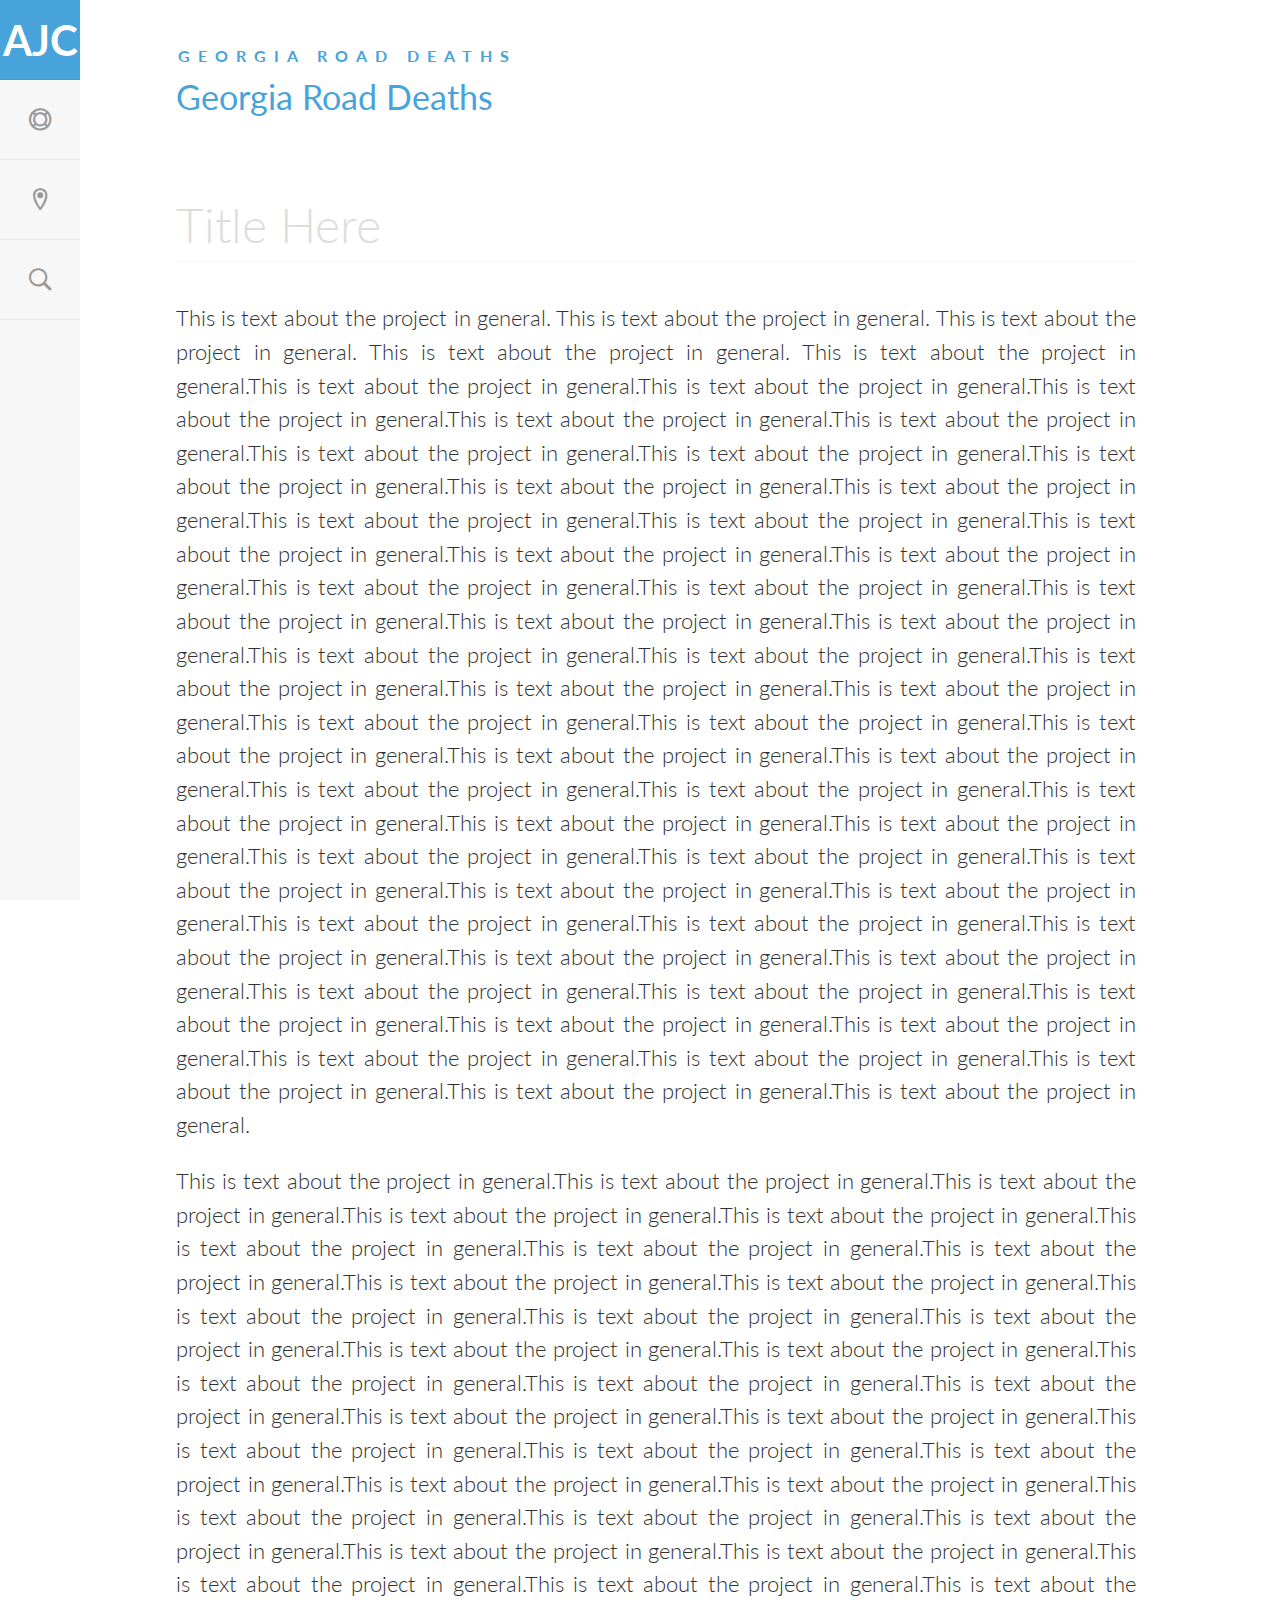
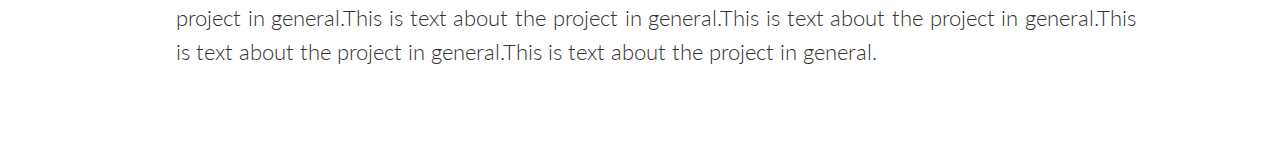
<file: index.html>
<!DOCTYPE html>
<html lang="en" class="no-js">
	<head>
		<meta charset="UTF-8" />
		<meta http-equiv="X-UA-Compatible" content="IE=edge,chrome=1"> 
		<meta name="viewport" content="width=device-width, initial-scale=1.0"> 
		<title>Georgia Road Deaths</title>
		<meta name="description" content="Blueprint: Vertical Icon Menu" />
		<meta name="keywords" content="Vertical Icon Menu, vertical menu, icons, menu, css" />
		<meta name="author" content="Codrops" />
		<link rel="shortcut icon" href="../favicon.ico">
		<link rel="stylesheet" type="text/css" href="css/default.css" />
		<link rel="stylesheet" type="text/css" href="css/component.css" />
		<script src="js/modernizr.custom.js"></script>
	</head>
	<body>
		<div class="container">
			<header class="clearfix">
			<span>Georgia Road Deaths</span>				
			<h1>Georgia Road Deaths</h1>
				
			</header>
			<ul class="cbp-vimenu">
				<li><a href="index.html" class="icon-logo">Main</a></li>
				<li><a href="general.html" class="icon-general">General</a></li>
				<li><a href="map.html" class="icon-map">Map</a></li>
				<li><a href="search.html" class="icon-search">Search</a></li>
				<!-- Example for active item:
				<li class="cbp-vicurrent"><a href="#" class="icon-pencil">Pencil</a></li>
				-->
		
			</ul>
			<div class="main">
				<h2>Title Here</h2>
				<p>This is text about the project in general. This is text about the project in general. This is text about the project in general. This is text about the project in general. This is text about the project in general.This is text about the project in general.This is text about the project in general.This is text about the project in general.This is text about the project in general.This is text about the project in general.This is text about the project in general.This is text about the project in general.This is text about the project in general.This is text about the project in general.This is text about the project in general.This is text about the project in general.This is text about the project in general.This is text about the project in general.This is text about the project in general.This is text about the project in general.This is text about the project in general.This is text about the project in general.This is text about the project in general.This is text about the project in general.This is text about the project in general.This is text about the project in general.This is text about the project in general.This is text about the project in general.This is text about the project in general.This is text about the project in general.This is text about the project in general.This is text about the project in general.This is text about the project in general.This is text about the project in general.This is text about the project in general.This is text about the project in general.This is text about the project in general.This is text about the project in general.This is text about the project in general.This is text about the project in general.This is text about the project in general.This is text about the project in general.This is text about the project in general.This is text about the project in general.This is text about the project in general.This is text about the project in general.This is text about the project in general.This is text about the project in general.This is text about the project in general.This is text about the project in general.This is text about the project in general.This is text about the project in general.This is text about the project in general.This is text about the project in general.This is text about the project in general.This is text about the project in general.This is text about the project in general.This is text about the project in general.This is text about the project in general.This is text about the project in general.</p>
				<p>This is text about the project in general.This is text about the project in general.This is text about the project in general.This is text about the project in general.This is text about the project in general.This is text about the project in general.This is text about the project in general.This is text about the project in general.This is text about the project in general.This is text about the project in general.This is text about the project in general.This is text about the project in general.This is text about the project in general.This is text about the project in general.This is text about the project in general.This is text about the project in general.This is text about the project in general.This is text about the project in general.This is text about the project in general.This is text about the project in general.This is text about the project in general.This is text about the project in general.This is text about the project in general.This is text about the project in general.This is text about the project in general.This is text about the project in general.This is text about the project in general.This is text about the project in general.This is text about the project in general.This is text about the project in general.This is text about the project in general.This is text about the project in general.This is text about the project in general.This is text about the project in general.This is text about the project in general.This is text about the project in general.This is text about the project in general. </p>

			</div>
		</div>
	</body>
</html>
</file>
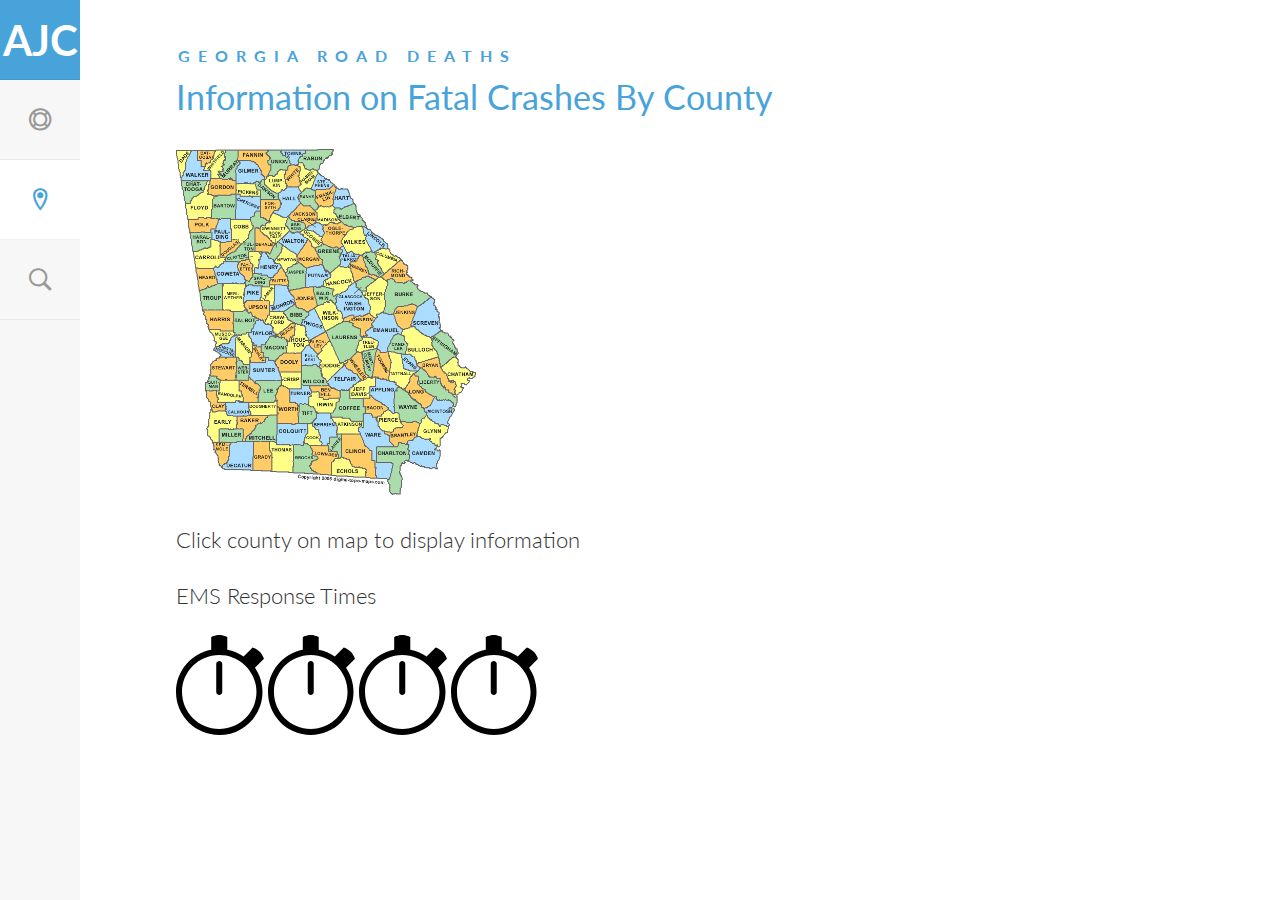
<file: map.html>
<!DOCTYPE html>
<html lang="en" class="no-js">

	<head>
		<meta charset="UTF-8" />
		<meta http-equiv="X-UA-Compatible" content="IE=edge,chrome=1"> 
		<meta name="viewport" content="width=device-width, initial-scale=1.0"> 
		<title>Map</title>
		<meta name="description" content="Blueprint: Vertical Icon Menu" />
		<meta name="keywords" content="Vertical Icon Menu, vertical menu, icons, menu, css" />
		<meta name="author" content="Codrops" />
		<link rel="shortcut icon" href="../favicon.ico">
		<link rel="stylesheet" type="text/css" href="css/default.css" />
		<link rel="stylesheet" type="text/css" href="css/component.css" />
		<script src="js/modernizr.custom.js"></script>
	</head>
	<body>
		<div class="container">
			<header class="clearfix">
		<span>Georgia Road Deaths</span>
				<h1>Information on Fatal Crashes By County</h1>
				
			</header>
			<ul class="cbp-vimenu">
				<li><a href="index.html" class="icon-logo">Main</a></li>
				<li> <a href="general.html" class="icon-general">General</a></li>
				<li class="cbp-vicurrent"><a href="map.html" class="icon-map">Map</a></li>
				<li><a href="search.html" class="icon-search">Search</a></li>
			
			</ul>
			<div class="main">
			

		
			<!-- Map -->
				
			
				<!-- Left-->
				<div class=map-left">
				<img id = map src="georgia-county-map.gif">
				<p>Click county on map to display information</p>
				</div>
				
				<!-- Right -->
				
				<div class="map-right">
				
				<script src="http://d3js.org/d3.v3.min.js"></script>
				<script src="http://ajax.googleapis.com/ajax/libs/jquery/1.9.1/jquery.min.js"></script>
				<p>EMS Response Times</p>
				<img class="watch" src="watch.svg">
			<img class="watch" src="watch.svg">
			<img class ="watch" src="watch.svg">
			<img class ="watch" src="watch.svg">

				
				</div>
			
			</div>
		</div>
	</body>
</html>
</file>
<file: css/component.css>
@font-face {
	font-family: 'ecoico';
	src:url('../fonts/ecoico.eot');
	src:url('../fonts/ecoico.eot?#iefix') format('embedded-opentype'),
		url('../fonts/ecoico.woff') format('woff'),
		url('../fonts/ecoico.ttf') format('truetype'),
		url('../fonts/ecoico.svg#ecoico') format('svg');
	font-weight: normal;
	font-style: normal;
}

.cbp-vimenu {
	position: fixed;
	overflow: hidden;
	top: 0;
	left: 0;
	height: 100%;
	list-style-type: none;
	margin: 0;
	padding: 0;
	background: #f7f7f7;
}

.cbp-vimenu li a {
	display: block;
	text-indent: -500em;
	height: 5em;
	width: 5em;
	line-height: 5em;
	text-align: center;
	color: #999;
	position: relative;
	border-bottom: 1px solid rgba(0,0,0,0.05);
	-webkit-transition: background 0.1s ease-in-out;
	-moz-transition: background 0.1s ease-in-out;
	transition: background 0.1s ease-in-out;
}

.cbp-vimenu li a:hover,
.cbp-vimenu li:first-child a{
	background: #47a3da;
	color: #fff;
}

/* class for current item */
.cbp-vimenu li.cbp-vicurrent a {
	background: #fff;
	color: #47a3da;
}

.cbp-vimenu li a:before {
	font-family: 'ecoico';
	font-style: normal;
	font-weight: normal;
	text-indent: 0em;
	position: absolute;
	top: 0;
	left: 0;
	width: 100%;
	height: 100%;
	font-size: 1.4em;
	-webkit-font-smoothing: antialiased;
}

.cbp-vimenu li a.icon-logo:before {
	content: "AJC";
	font-weight: 700;
	font-size: 260%;
	font-family: 'Lato', Calibri, Arial, sans-serif;
}

.icon-general:before {
	content: "\e000";
}

.icon-map:before {
	content: "\e007";
}

.icon-search:before {
	content: "\e004";
}



/* Example for media query (depends on total height of menu) */
@media screen and (max-height: 34.9375em) { 

	.cbp-vimenu {
		font-size: 70%;
	}

}
</file>
<file: css/default.css>
/* General Demo Style */
@import url(http://fonts.googleapis.com/css?family=Lato:300,400,700);

@font-face {
	font-family: 'fontawesome';
	src:url('../fonts/fontawesome.eot');
	src:url('../fonts/fontawesome.eot?#iefix') format('embedded-opentype'),
		url('../fonts/fontawesome.svg#fontawesome') format('svg'),
		url('../fonts/fontawesome.woff') format('woff'),
		url('../fonts/fontawesome.ttf') format('truetype');
	font-weight: normal;
	font-style: normal;
}

body, html { font-size: 100%; 	padding: 0; margin: 0;}

/* Reset */
*,
*:after,
*:before {
	-webkit-box-sizing: border-box;
	-moz-box-sizing: border-box;
}

/* Clearfix hack by Nicolas Gallagher: http://nicolasgallagher.com/micro-clearfix-hack/ */
.clearfix:before,
.clearfix:after {
	content: " ";
	display: table;
}

.clearfix:after {
	clear: both;
}

body {
    font-family: 'Lato', Calibri, Arial, sans-serif;
    color: #47a3da;

}

a {
	color: #f0f0f0;
	text-decoration: none;
}

a:hover {
	color: #000;
}

.main,
.container > header {
	width: 90%;
	max-width: 70em;
	margin: 0 auto;
	padding: 0 4em 3.125em 6em;
}

.main {
	color: #333;
	font-weight: 300;
	line-height: 1.5;
	text-align: justify;
}

.main p {
	font-size: 140%;
}

.main h2 {
	font-size: 300%;
	font-weight: 300;
	color: #ddd;
	border-bottom: 1px solid #f8f8f8;
	text-align: left;
}

.container > header {
	padding: 2.875em 4em 1.875em 6em;
}

.container > header h1 {
	font-size: 2.125em;
	line-height: 1.3;
	margin: 0;
	float: left;
	font-weight: 400;
}

.container > header span {
	display: block;
	font-weight: 700;
	text-transform: uppercase;
	letter-spacing: 0.5em;
	padding: 0 0 0.6em 0.1em;
}

.container > header nav {
	float: right;
}

.container > header nav a {
	display: block;
	float: left;
	position: relative;
	width: 2.5em;
	height: 2.5em;
	background: #fff;
	border-radius: 50%;
	color: transparent;
	margin: 0 0.1em;
	border: 4px solid #47a3da;
	text-indent: -8000px;
}

.container > header nav a:after {
	content: attr(data-info);
	color: #47a3da;
	position: absolute;
	width: 600%;
	top: 120%;
	text-align: right;
	right: 0;
	opacity: 0;
	pointer-events: none;
}

.container > header nav a:hover:after {
	opacity: 1;
}

.container > header nav a:hover {
	background: #47a3da;
}

.icon-drop:before, 
.icon-arrow-left:before {
	font-family: 'fontawesome';
	position: absolute;
	top: 0;
	width: 100%;
	height: 100%;
	font-style: normal;
	font-weight: normal;
	line-height: 2;
	text-align: center;
	color: #47a3da;
	-webkit-font-smoothing: antialiased;
	text-indent: 8000px;
	padding-left: 8px;
}

.container > header nav a:hover:before {
	color: #fff;
}


/*My CSS */

 .sheet{
 text-align: center;
 padding: 15px;
 border: 1px solid black;	 
	 
 }
 
 .sheet td{
	 border: 1px solid black;
	 height: 10%;
 }
 
 tbody{
	 overflow: scroll;
 }
 
 /*bar chart */
 
 
.axis path,
.axis line {
  fill: none;
  stroke: #000;
  shape-rendering: crispEdges;
}

.bar {
  fill: steelblue;
}

.x.axis path {
  display: none;
}

.d3 {
  font: 10px sans-serif;
}
.right{
float: right;
padding: 55px; 
}

#map{
width: 300px;

}

/*Map */

#map-right{
width: 600px;
}

.watch{
height: 100px;

}
</file>
